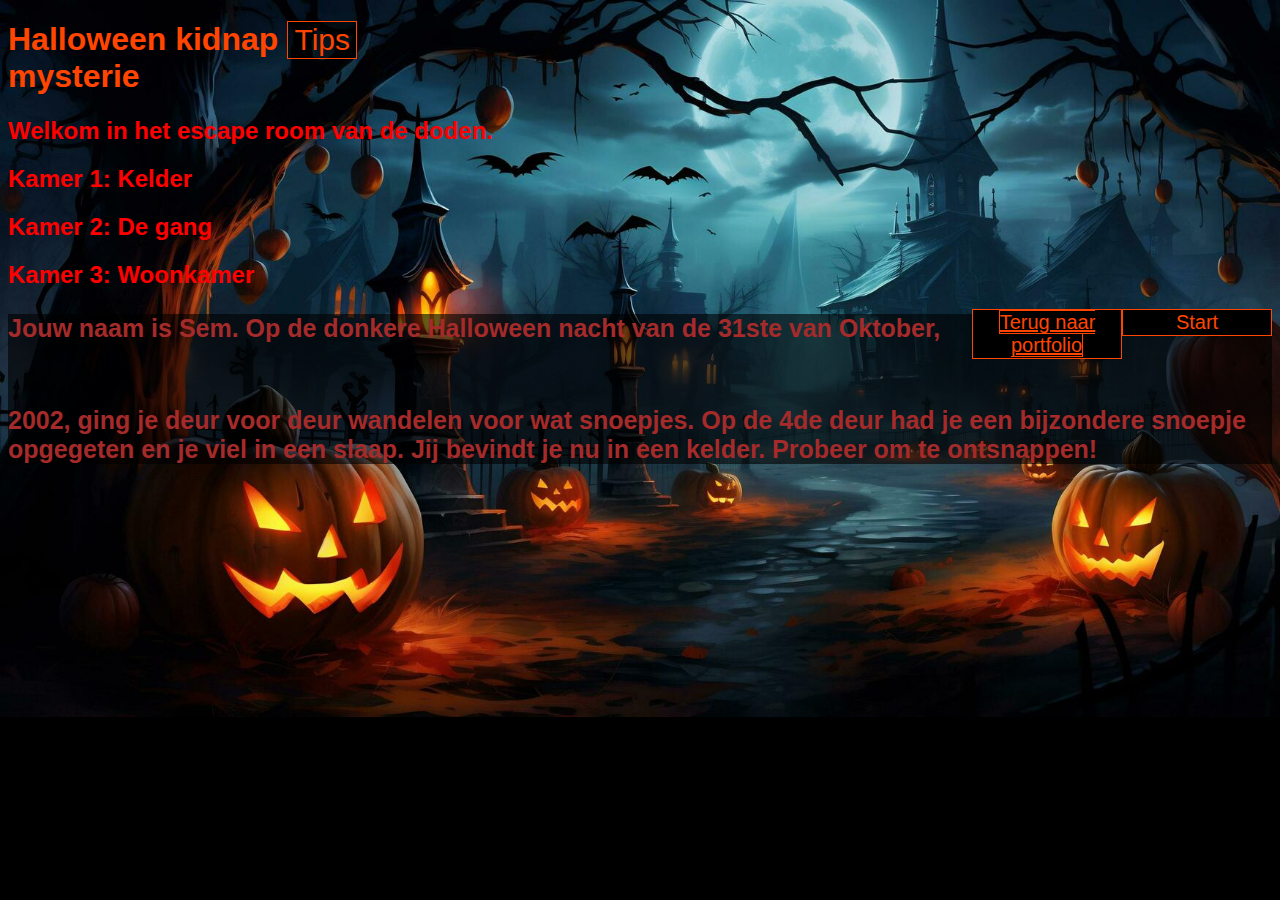
<file: index.html>
<!DOCTYPE html>
<html lang="en">
<head>
    <meta charset="UTF-8">
    <meta name="viewport" content="width=device-width, initial-scale=1.0">
    <title>Document</title>
    <link rel="stylesheet" href="css/voorblad.css">
   

   
</head>
<body>
    <button class="tips">Tips</button>

    <header>
        <h1>Halloween kidnap mysterie</h1>
            <h2>Welkom in het escape room van de doden.</h2>
            <h2>Kamer 1: Kelder</h2>
                
            <h2>Kamer 2: De gang</h2>
             
            <h2>Kamer 3: Woonkamer</h2>

            <button class="start">Start</button>
            <button class="start"><a class="start" href="https://romirbhikhoe.github.io/projecten.html">Terug naar portfolio</a></button>
            <button class="story">Verhaal</button>
            <div class="plot">
                <h3>
                    Jouw naam is Sem. Op de donkere Halloween nacht van de 31ste van Oktober, 2002, ging je deur voor deur wandelen voor wat snoepjes. Op de 4de deur had je een bijzondere snoepje opgegeten en je viel in een slaap. Jij bevindt je nu in een kelder. Probeer om te ontsnappen!
                </h3>
            </div>
               
            </header>
<div class="hint">
    <h3>Tip: patroon vinden</h3>
    <h3>Tip: denk logisch</h3>
    <h3>Tip: let goed op, goed zoeken</h3>
</div>           
 <script src="js/voorblad.js"></script>
</body>
</html>
</file>
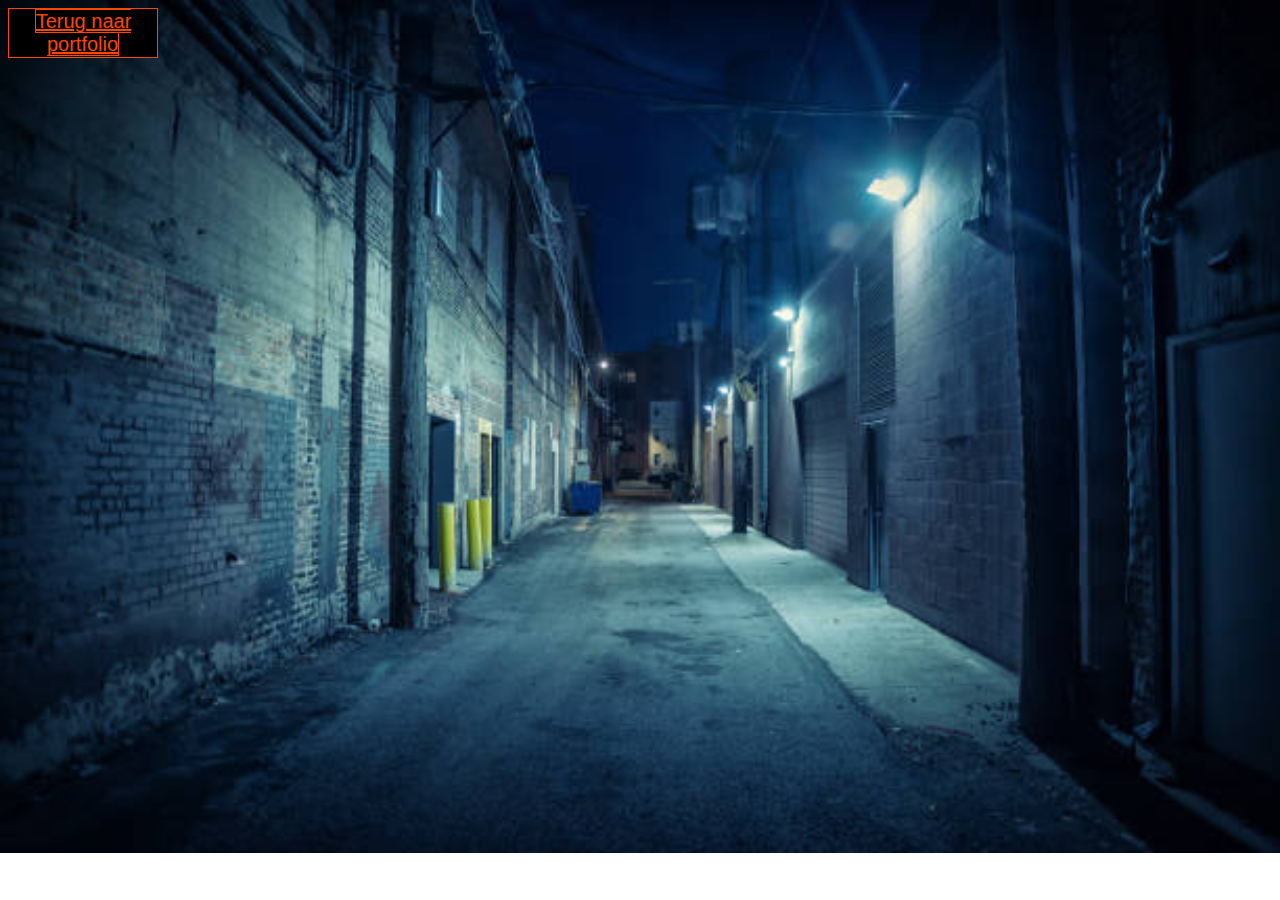
<file: buiten.html>
<!DOCTYPE html>
<html lang="en">
<head>
    <meta charset="UTF-8">
    <meta name="viewport" content="width=device-width, initial-scale=1.0">
    <title>Document</title>
    <link rel="stylesheet" href="css/buiten.css">
</head>
<body>
    <button class="start"><a class="start" href="https://romirbhikhoe.github.io/projecten.html">Terug naar portfolio</a></button>
</body>
</html>
</file>
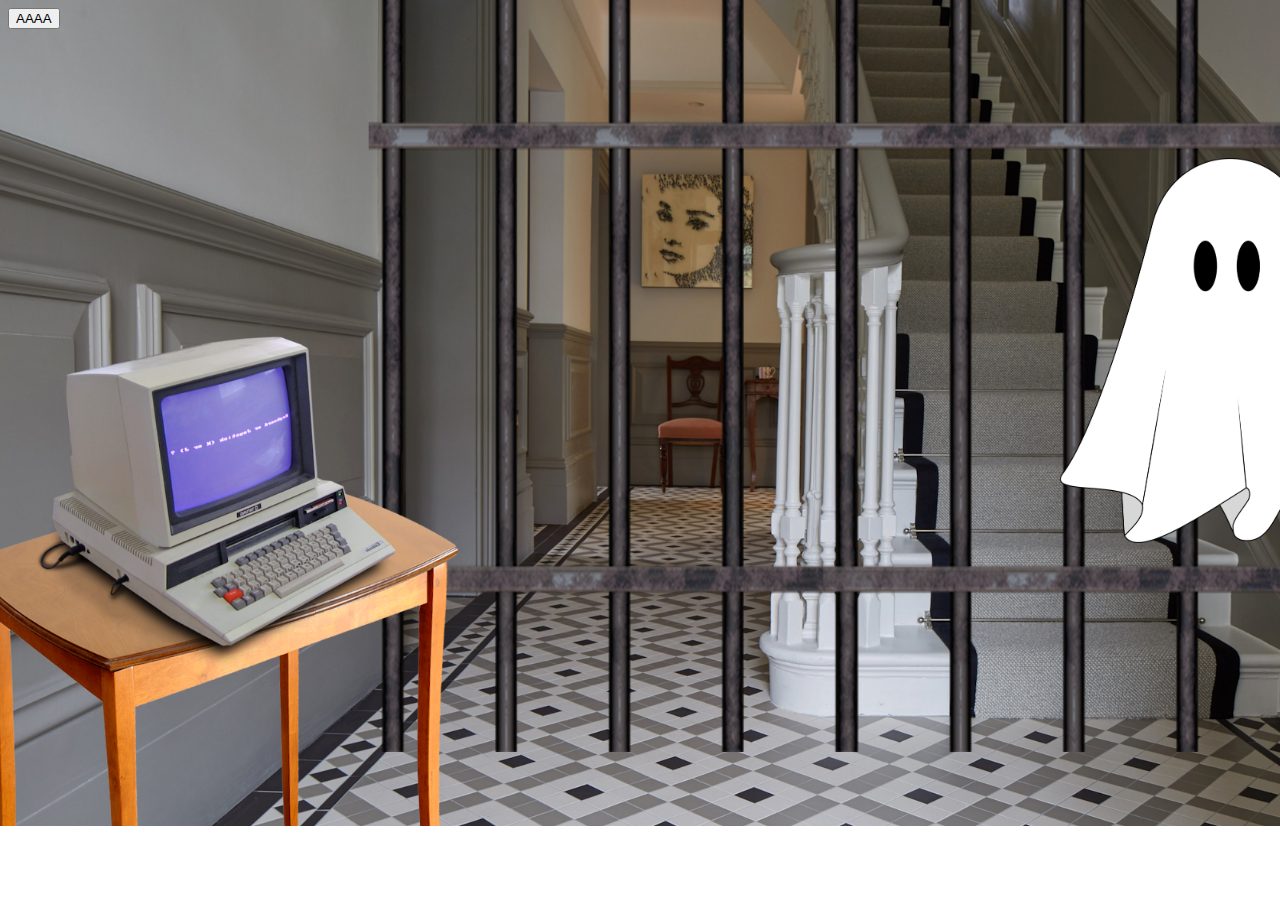
<file: gang.html>
<!DOCTYPE html>
<html lang="en">
<head>
    <meta charset="UTF-8">
    <meta name="viewport" content="width=device-width, initial-scale=1.0">
    <title>Gang</title>
    <link rel="stylesheet" href="css/gang.css">
</head>
<body>
    <main class="gamescreen">
        <img src="img/screen.png" alt="hint" id="hint">
        <img src="img/computer.png" alt="com" class="com">
        <img src="img/ghost.png" alt="spook" id="ghost">
        <button onclick="hidScreen()">AAAA</button>
    </main>
    
    <script src="js/gang.js"></script>
</body>
</html>
</file>
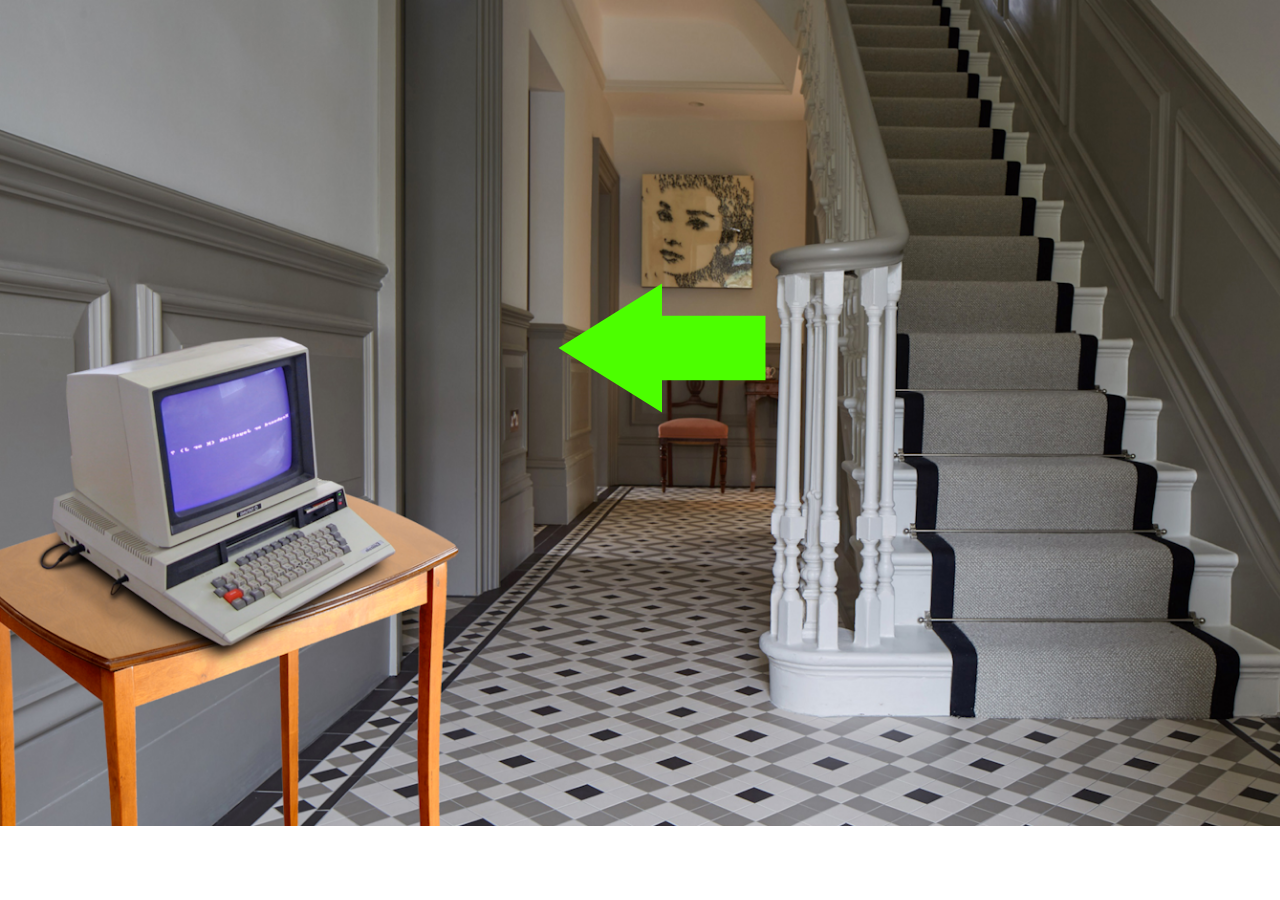
<file: gang1.html>
<!DOCTYPE html>
<html lang="en">
<head>
    <meta charset="UTF-8">
    <meta name="viewport" content="width=device-width, initial-scale=1.0">
    <title>Gang</title>
    <link rel="stylesheet" href="css/gang1.css">
</head>
<body>
    <main class="gamescreen">
        <img src="img/arrow2.png" alt="arrow" class="arrow">
    </main>
    <script src="js/gang1.js"></script>
</body>
</html>
</file>
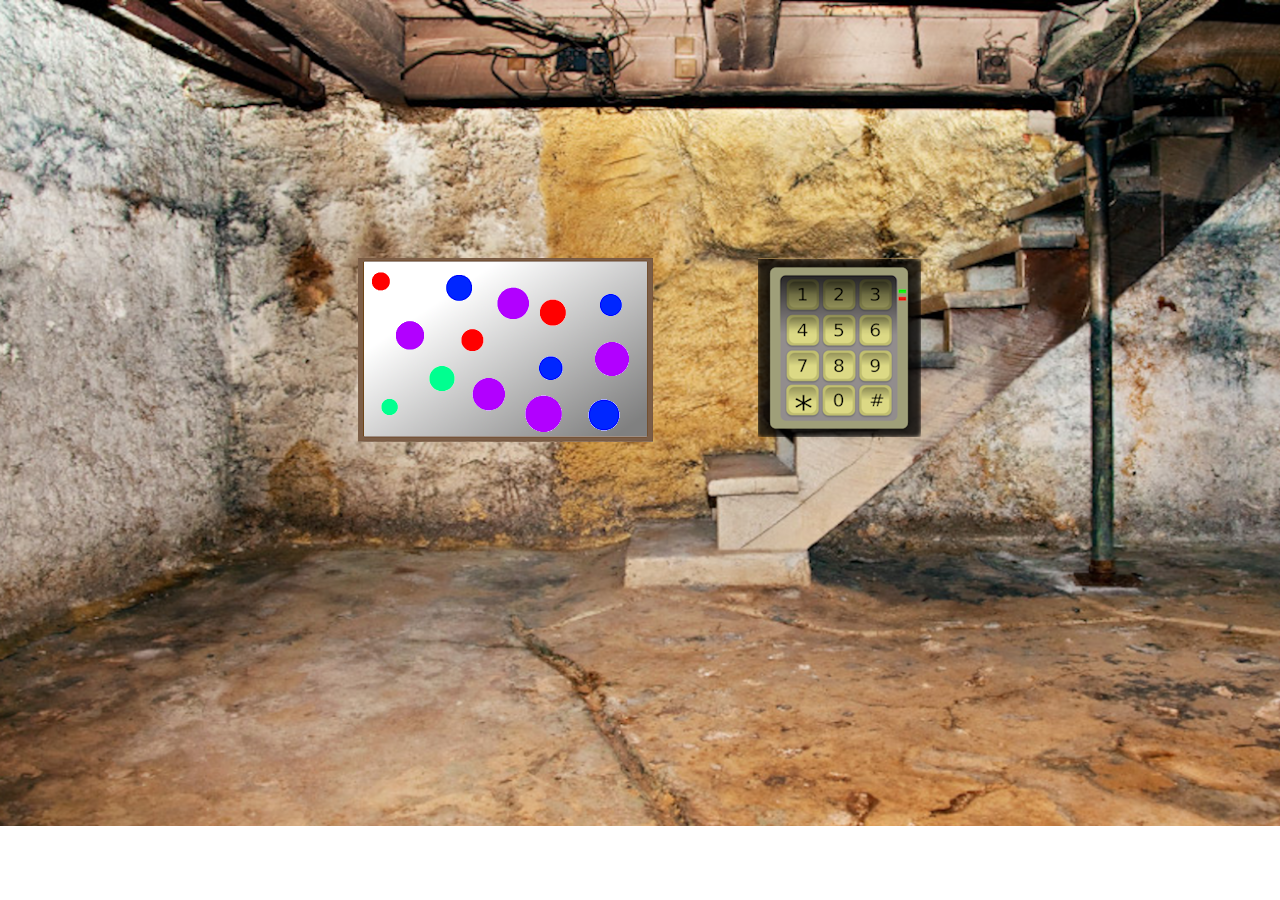
<file: kelder.html>
<!DOCTYPE html>
<html lang="en">
<head>
    <meta charset="UTF-8">
    <meta name="viewport" content="width=device-width, initial-scale=1.0">
    <title>Kelder</title>
    <link rel="stylesheet" href="css/kelder.css">
    
</head>
<body>
    <main class="gamescreen">
        <img class="painting" src="img/painitnh.png" alt="painting">
        <img class="numpad" src="img/numpad.png" alt="numpad">
        <img src="img/arrow.png" alt="arrow" id="arrow">
    </main>
    
    <script type="application/javascript" src="js/kelder.js"></script>
</body>
</html>
</file>
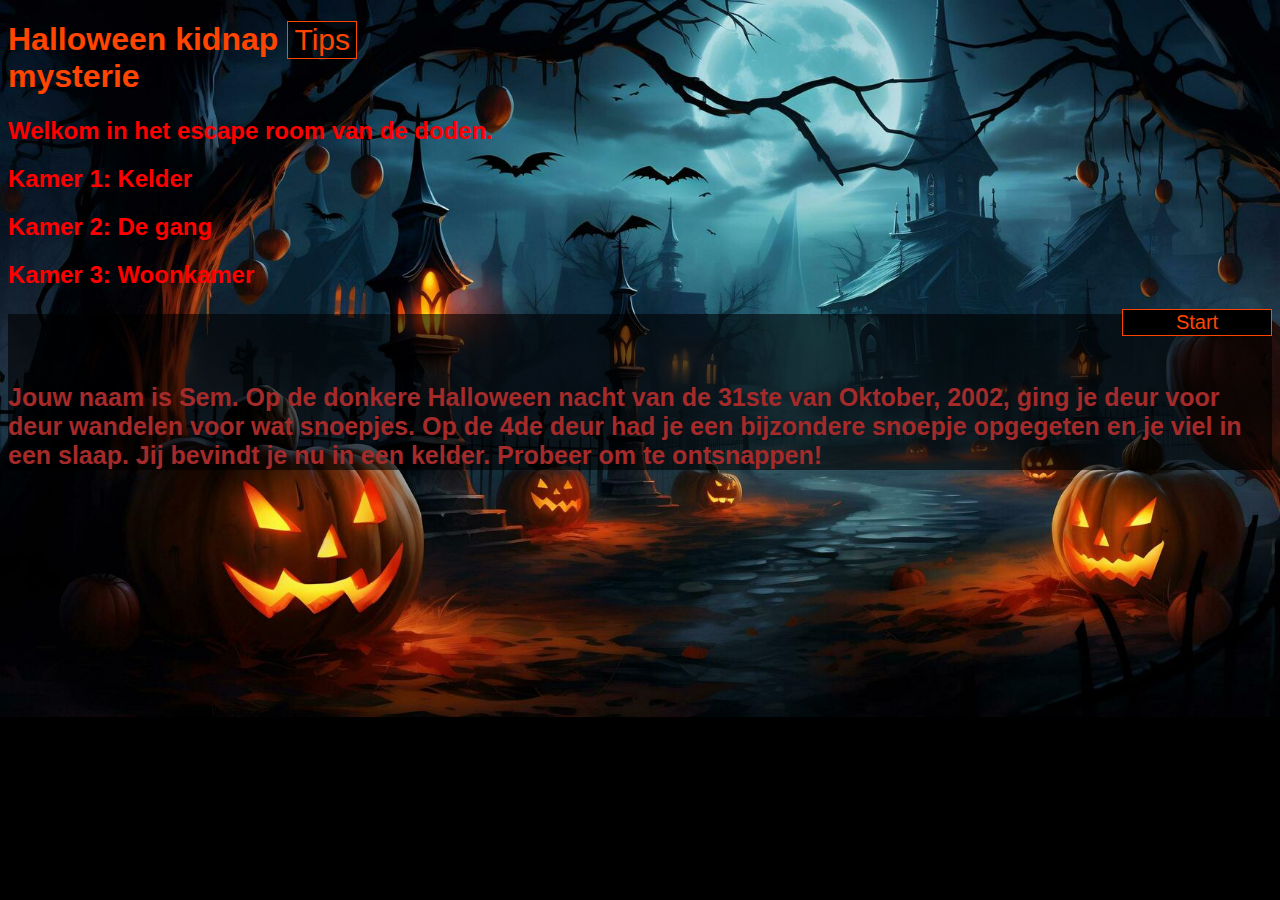
<file: voorblad.html>
<!DOCTYPE html>
<html lang="en">
<head>
    <meta charset="UTF-8">
    <meta name="viewport" content="width=device-width, initial-scale=1.0">
    <title>Document</title>
    <link rel="stylesheet" href="css/voorblad.css">
   

   
</head>
<body>
    <button class="tips">Tips</button>

    <header>
        <h1>Halloween kidnap mysterie</h1>
            <h2>Welkom in het escape room van de doden.</h2>
            <h2>Kamer 1: Kelder</h2>
                
            <h2>Kamer 2: De gang</h2>
             
            <h2>Kamer 3: Woonkamer</h2>

            <button class="start">Start</button>
            <button class="story">Verhaal</button>
            <div class="plot">
                <h3>
                    Jouw naam is Sem. Op de donkere Halloween nacht van de 31ste van Oktober, 2002, ging je deur voor deur wandelen voor wat snoepjes. Op de 4de deur had je een bijzondere snoepje opgegeten en je viel in een slaap. Jij bevindt je nu in een kelder. Probeer om te ontsnappen!
                </h3>
            </div>
               
            </header>
<div class="hint">
    <h3>Tip: patroon vinden</h3>
    <h3>Tip: denk logisch</h3>
    <h3>Tip: let goed op, goed zoeken</h3>
</div>           
 <script src="js/voorblad.js"></script>
</body>
</html>
</file>
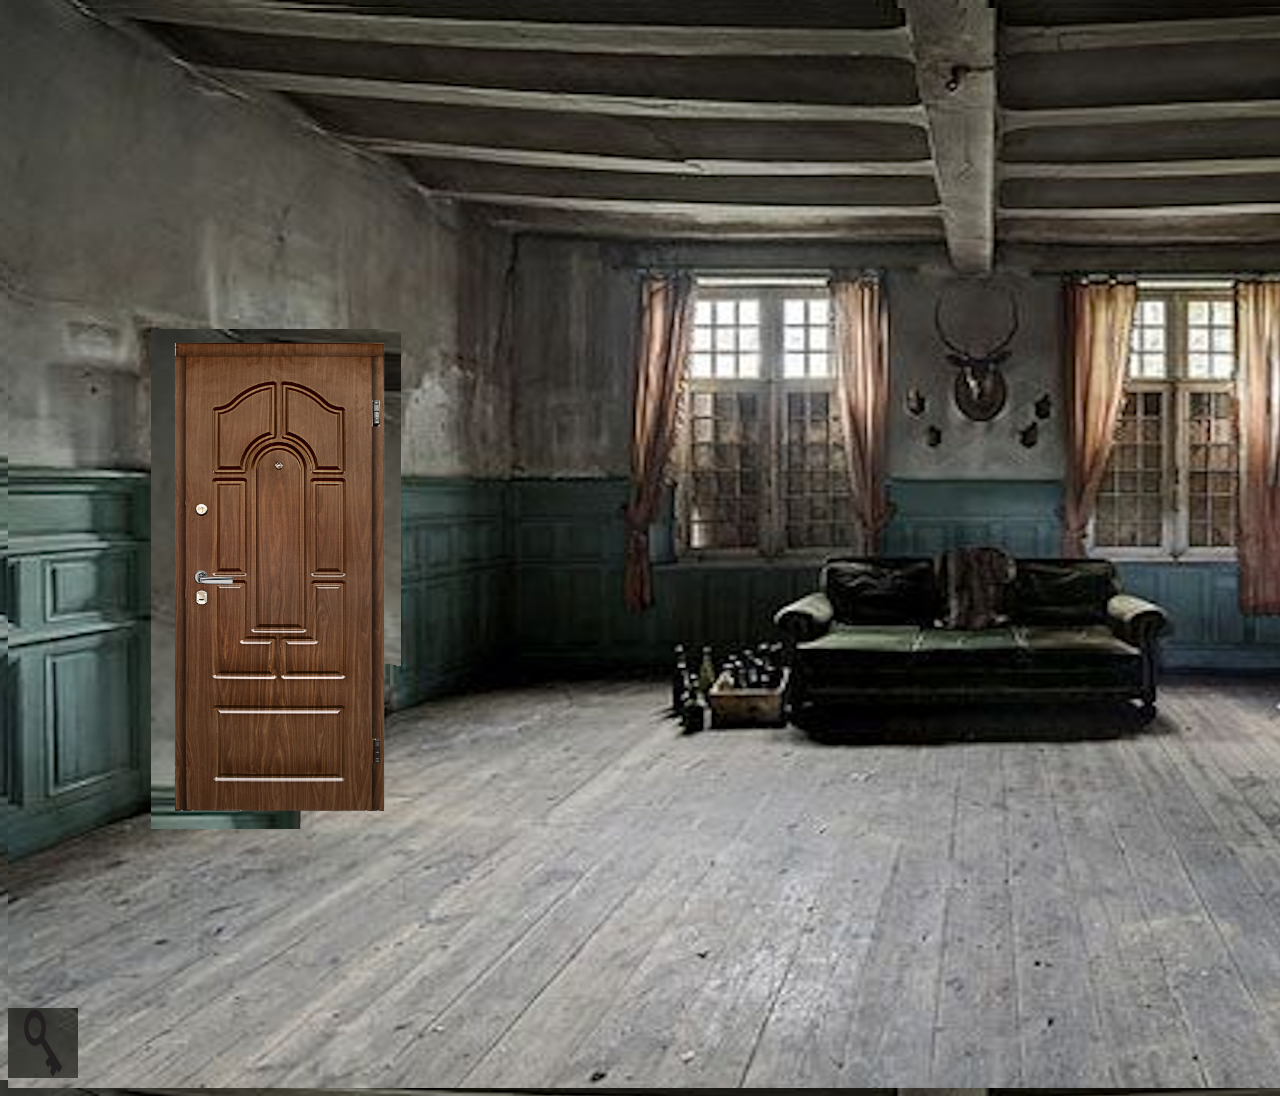
<file: woonkamer.html>
<!DOCTYPE html>
<html lang="en">
<head>
    <meta charset="UTF-8">
    <meta name="viewport" content="width=device-width, initial-scale=1.0">
    <title>Document</title>
    <link rel="stylesheet" href="css/woonkamer.css">
</head>
<body>
    <main class="gamescreen">
        <img class="door" src="img/04fb4b12ab87e1832d17f723c81d1d69.png" alt="an door">
        <img class="black-key" src="img/key-lock-icon-on-transparent-background-free-png.webp" alt="an key">
    </main>
   
    
    
    
    
    
    
    <script src="js/woonkamer.js"></script>
</body>
</html>
</file>
<file: css/voorblad.css>
body {
    background-color: black;
    background-image: url("../img/voorblad.jpg");
    background-repeat: no-repeat;
    background-size:cover;
}

h1 {
    color: orangered;
    font-family: 'Gill Sans', 'Gill Sans MT', Calibri, 'Trebuchet MS', sans-serif;
}

h2 {
    color: red;
    font-family: 'Gill Sans', 'Gill Sans MT', Calibri, 'Trebuchet MS', sans-serif;
}

h3 {
    color: brown;
    font-size: 25px;
    font-family: 'Gill Sans', 'Gill Sans MT', Calibri, 'Trebuchet MS', sans-serif;
}
button {
    float: right;
}
.hint {
    background:rgb(0, 0, 0);
    padding: 1px;
}
.hint {
    background:rgb(0, 0, 0, 0.6);
    padding: 20px;
    text-align: center;
    display: none;
    
}

.tips {
    border: 1px solid orangered;
    background-color: rgb(0, 0, 0, 0.5);
    color: orangered;
    font-size: 30px;
    margin-right: 915px;
    font-family: 'Gill Sans', 'Gill Sans MT', Calibri, 'Trebuchet MS', sans-serif;
}

.start {
    border: 1px solid orangered;
    background: black;
    color: orangered;
    font-size: 20px;
    width: 150px;
    font-family: 'Gill Sans', 'Gill Sans MT', Calibri, 'Trebuchet MS', sans-serif;
}

.story {
    border: 1px solid orangered;
    background: black;
    color: orangered;
    font-size: 20px;
    width: 150px;
    margin-right: 1750px;
    margin-top: 20px;
    font-family: 'Gill Sans', 'Gill Sans MT', Calibri, 'Trebuchet MS', sans-serif;
}

.plot {
    background: rgb(0, 0, 0, 0.6);
}
</file>
<file: css/buiten.css>
body{
    background-image: url('../img/istockphoto-1219849120-612x612.jpg');
    background-repeat: no-repeat;
    background-size: cover;
}

.start {
    border: 1px solid orangered;
    background: black;
    color: orangered;
    font-size: 20px;
    width: 150px;
    font-family: 'Gill Sans', 'Gill Sans MT', Calibri, 'Trebuchet MS', sans-serif;
}
</file>
<file: css/gang.css>
body {
    background-image: url('../img/gang.png');
    background-repeat: no-repeat;
    background-size: cover;
     
}

.gamescreen {
    position: relative;
    width: 1440px;
    height: 810px;
}

#hint {
    position: absolute;
    left: 700px;
    bottom: 100px;
    z-index: 1;
    display: none;
}

.com {
    position: absolute;
    top: 405px;
    left: 29px;
    width: 500px;
    opacity: 0;
}

#ghost {
    position: absolute;
    width: 20%;
    right: 100px;
    top: 150px;
    display: block;
}
</file>
<file: css/gang1.css>
body {
    background-image: url('../img/gang1.png');
    background-repeat: no-repeat;
    background-size: cover;
     
}

.gamescreen {
    position: relative;
    width: 1440px;
    height: 810px;
}

.arrow {
    position: absolute;
    left: 550px;
    top: 275px;
}
</file>
<file: css/kelder.css>
body {
    background-image: url('../img/kelder.png');
    background-repeat: no-repeat;
    background-size: cover;   
}

.gamescreen {
    position: relative;
    width: 1440px;
    height: 810px;
}

.painting {
    position: absolute;
    top: 250px;
    left: 350px;
}

.numpad {
    position: absolute;
    top: 250px;
    left: 750px;
}

.black-key{
    width:70px;
}

.door{
    width: 200px;
    height: 300px;
}

#arrow {
    position:absolute;
    top: 175px;
    right: 325px;
    display: none;
}
</file>
<file: css/woonkamer.css>
*{
    background-image: url('../img/woonkamer.png') ;
}

.black-key{
    position: absolute;
    width:70px;
    height: 70px;
    top: 1000px;
}

.door{
    position: absolute;
    width: 250px;
    height: 500px;
    top: 321px;
    left: 143px;

}

.gamescreen{
    position: relative;
    width: 1920px;
    height: 1080px;

}
</file>
